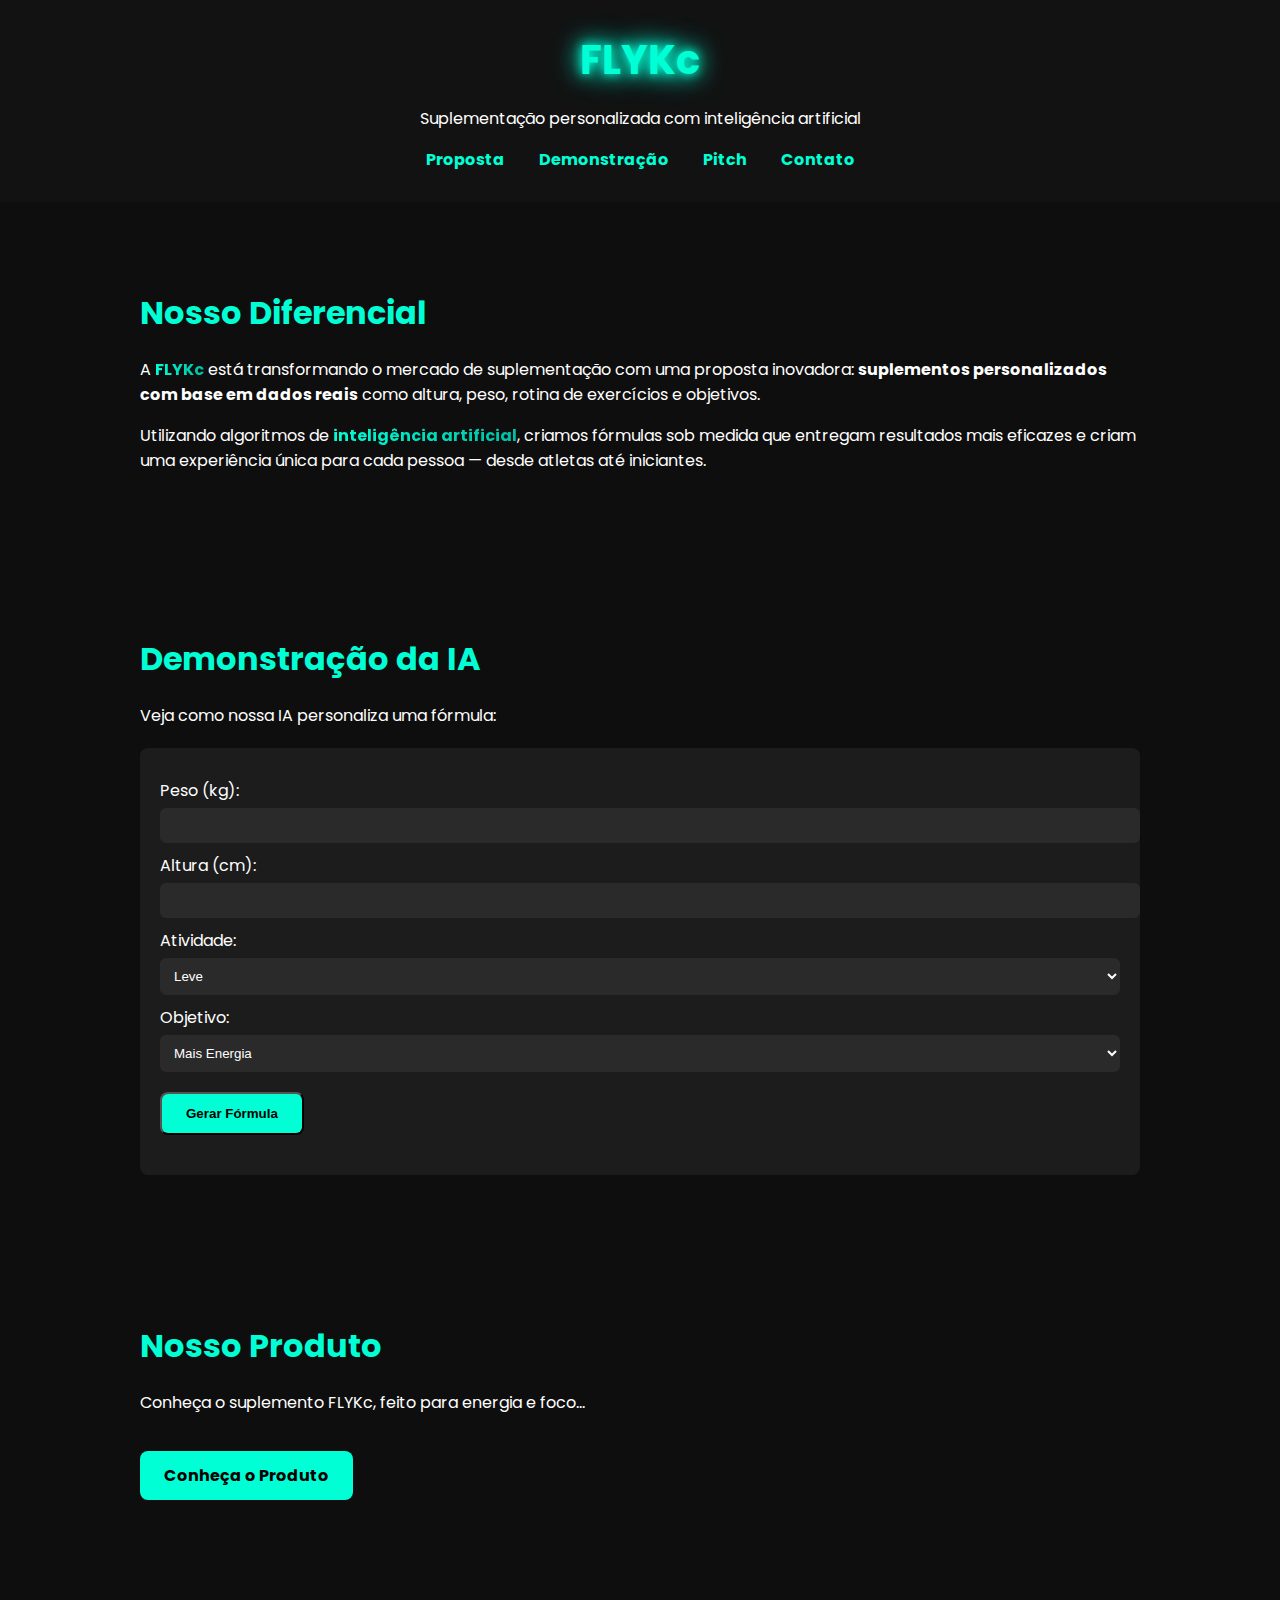
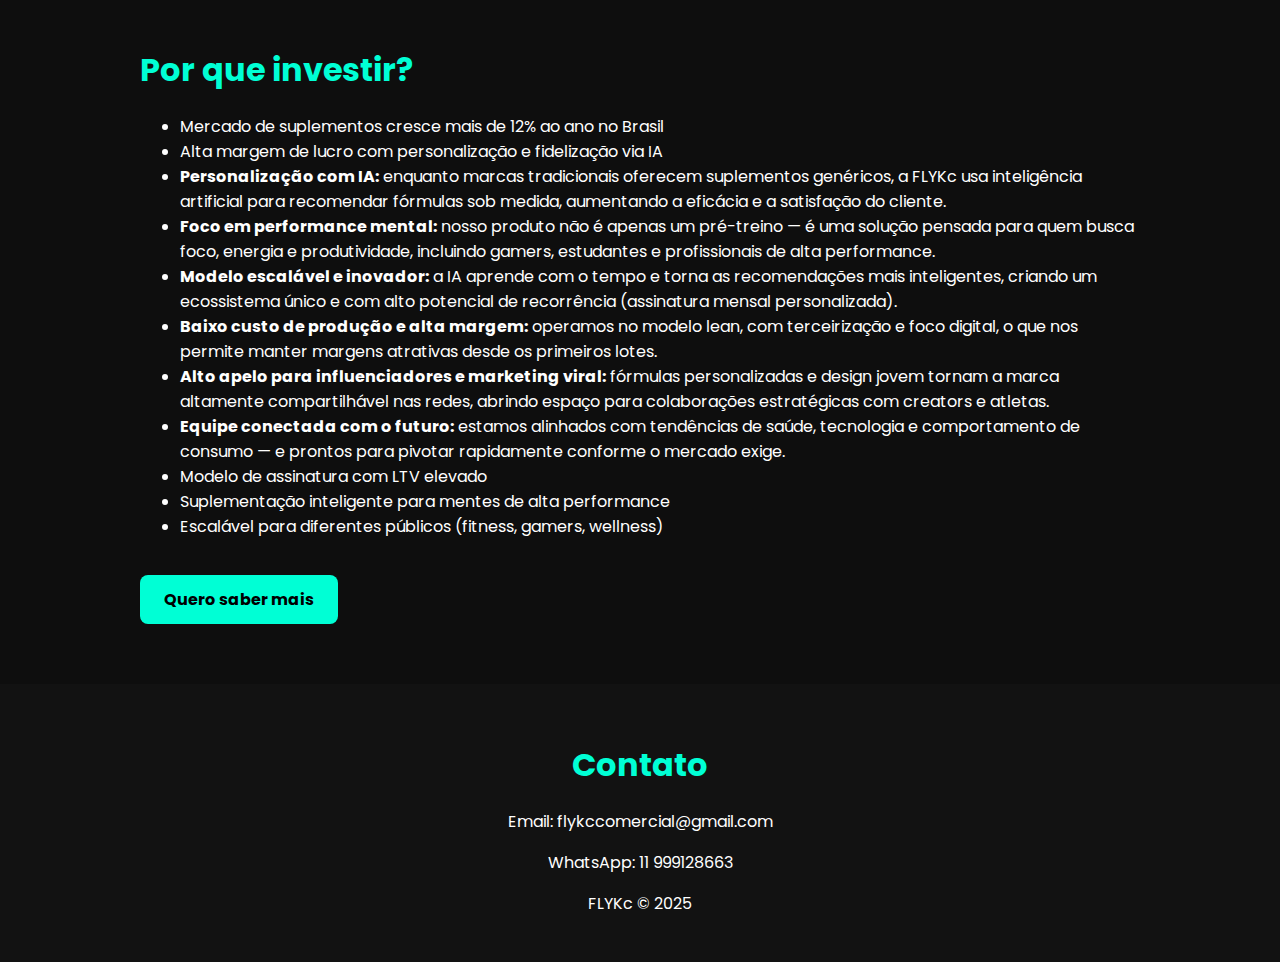
<file: index.html>
<!DOCTYPE html>
<html lang="pt-br">
<head>
  <meta charset="UTF-8" />
  <meta name="viewport" content="width=device-width, initial-scale=1.0"/>
  <title>FLYKc | IA aplicada à suplementação</title>
  <link href="https://fonts.googleapis.com/css2?family=Poppins:wght@400;700&display=swap" rel="stylesheet">
  <style>
    body {
      margin: 0;
      font-family: 'Poppins', sans-serif;
      background: #0e0e0e;
      color: #ffffff;
      scroll-behavior: smooth;
    }

    header, footer {
      text-align: center;
      background-color: #121212;
      padding: 30px 20px;
    }

    .logo {
      font-size: 2.5em;
      font-weight: bold;
      color: #00ffd5;
      text-shadow: 0 0 10px #00ffd5, 0 0 20px #00ffd5, 0 0 30px #00ffd5;
      animation: brilhoLogo 1.5s infinite alternate;
    }

    nav a {
      color: #00ffd5;
      margin: 0 15px;
      text-decoration: none;
      font-weight: bold;
    }

    .section {
      padding: 60px 20px;
      max-width: 1000px;
      margin: auto;
    }

    h2 {
      color: #00ffd5;
      font-size: 2em;
      margin-bottom: 20px;
    }

    .btn {
      background: #00ffd5;
      color: #000;
      padding: 12px 24px;
      border-radius: 8px;
      text-decoration: none;
      display: inline-block;
      font-weight: bold;
      margin-top: 20px;
    }

    .highlight {
      background: linear-gradient(to right, #00ffd5, #00bfa5);
      -webkit-background-clip: text;
      -webkit-text-fill-color: transparent;
      font-weight: bold;
    }

    .demo-box {
      background-color: #1c1c1c;
      padding: 20px;
      border-radius: 8px;
      margin-top: 20px;
    }

    label {
      display: block;
      margin-top: 10px;
    }

    input, select {
      width: 100%;
      padding: 10px;
      border-radius: 6px;
      border: none;
      margin-top: 5px;
      background-color: #2a2a2a;
      color: #fff;
    }

    .result {
      margin-top: 20px;
      color: #00ffd5;
      font-style: italic;
    }

    @keyframes brilhoLogo {
      0% {
        text-shadow: 0 0 10px #00ffd5, 0 0 20px #00ffd5, 0 0 30px #00ffd5;
      }
      50% {
        text-shadow: 0 0 20px #00ffd5, 0 0 30px #00ffd5, 0 0 40px #00ffd5;
      }
      100% {
        text-shadow: 0 0 10px #00ffd5, 0 0 20px #00ffd5, 0 0 30px #00ffd5;
      }
    }
  </style>
</head>
<body>

  <header>
    <div class="logo">FLYKc</div>
    <p>Suplementação personalizada com inteligência artificial</p>
    <nav>
      <a href="#proposta">Proposta</a>
      <a href="#simulador">Demonstração</a>
      <a href="#pitch">Pitch</a>
      <a href="#contato">Contato</a>
    </nav>
  </header>

  <section class="section" id="proposta">
    <h2>Nosso Diferencial</h2>
    <p>
      A <span class="highlight">FLYKc</span> está transformando o mercado de suplementação com uma proposta inovadora: 
      <strong>suplementos personalizados com base em dados reais</strong> como altura, peso, rotina de exercícios e objetivos.
    </p>
    <p>
      Utilizando algoritmos de <span class="highlight">inteligência artificial</span>, criamos fórmulas sob medida que entregam resultados 
      mais eficazes e criam uma experiência única para cada pessoa — desde atletas até iniciantes.
    </p>
  </section>

  <section class="section" id="simulador">
    <h2>Demonstração da IA</h2>
    <p>Veja como nossa IA personaliza uma fórmula:</p>

    <div class="demo-box">
      <label>Peso (kg):</label>
      <input type="number" id="peso">

      <label>Altura (cm):</label>
      <input type="number" id="altura">

      <label>Atividade:</label>
      <select id="atividade">
        <option value="leve">Leve</option>
        <option value="moderada">Moderada</option>
        <option value="intensa">Intensa</option>
      </select>

      <label>Objetivo:</label>
      <select id="objetivo">
        <option value="energia">Mais Energia</option>
        <option value="foco">Foco e Concentração</option>
        <option value="emagrecimento">Emagrecimento</option>
      </select>

      <button class="btn" onclick="gerarRecomendacao()">Gerar Fórmula</button>

      <div class="result" id="resultado"></div>
    </div>
  </section>
  
<section class="section">
  <h2>Nosso Produto</h2>
  <p>Conheça o suplemento FLYKc, feito para energia e foco...</p>
  <a href="produto.html" class="btn">Conheça o Produto</a>
</section>
  <section class="section" id="pitch">
    <h2>Por que investir?</h2>
    <ul>
      <li>Mercado de suplementos cresce mais de 12% ao ano no Brasil</li>
      <li>Alta margem de lucro com personalização e fidelização via IA</li>
        <li><strong>Personalização com IA:</strong> enquanto marcas tradicionais oferecem suplementos genéricos, a FLYKc usa inteligência artificial para recomendar fórmulas sob medida, aumentando a eficácia e a satisfação do cliente.</li>
  <li><strong>Foco em performance mental:</strong> nosso produto não é apenas um pré-treino — é uma solução pensada para quem busca foco, energia e produtividade, incluindo gamers, estudantes e profissionais de alta performance.</li>
  <li><strong>Modelo escalável e inovador:</strong> a IA aprende com o tempo e torna as recomendações mais inteligentes, criando um ecossistema único e com alto potencial de recorrência (assinatura mensal personalizada).</li>
  <li><strong>Baixo custo de produção e alta margem:</strong> operamos no modelo lean, com terceirização e foco digital, o que nos permite manter margens atrativas desde os primeiros lotes.</li>
  <li><strong>Alto apelo para influenciadores e marketing viral:</strong> fórmulas personalizadas e design jovem tornam a marca altamente compartilhável nas redes, abrindo espaço para colaborações estratégicas com creators e atletas.</li>
  <li><strong>Equipe conectada com o futuro:</strong> estamos alinhados com tendências de saúde, tecnologia e comportamento de consumo — e prontos para pivotar rapidamente conforme o mercado exige.</li>
      <li>Modelo de assinatura com LTV elevado</li>
      <li>Suplementação inteligente para mentes de alta performance</li>
      <li>Escalável para diferentes públicos (fitness, gamers, wellness)</li>
    </ul>
    <a href="mais.html" class="btn">Quero saber mais</a>
  </section>

  <footer id="contato">
    <h2>Contato</h2>
    <p>Email:  flykccomercial@gmail.com</p>
    <p>WhatsApp: 11 999128663</p>
    <p>FLYKc © 2025</p>
  </footer>

  <script>
    function gerarRecomendacao() {
      const peso = parseFloat(document.getElementById("peso").value);
      const altura = parseFloat(document.getElementById("altura").value);
      const atividade = document.getElementById("atividade").value;
      const objetivo = document.getElementById("objetivo").value;

      if (!peso || !altura) {
        document.getElementById("resultado").innerText = "Preencha todos os campos.";
        return;
      }

      let base = "Fórmula Base: Cafeína + Vitaminas B";
      let extra = "";

      if (objetivo === "energia") extra = " + Taurina + L-Carnitina";
      else if (objetivo === "foco") extra = " + L-Teanina + Rhodiola";
      else if (objetivo === "emagrecimento") extra = " + Chá Verde + Picolinato de Cromo";

      let atividadeBonus = atividade === "intensa" ? " + Coenzima Q10" : "";

      document.getElementById("resultado").innerText = base + extra + atividadeBonus;
    }
  </script>

</body>
</html>
</file>
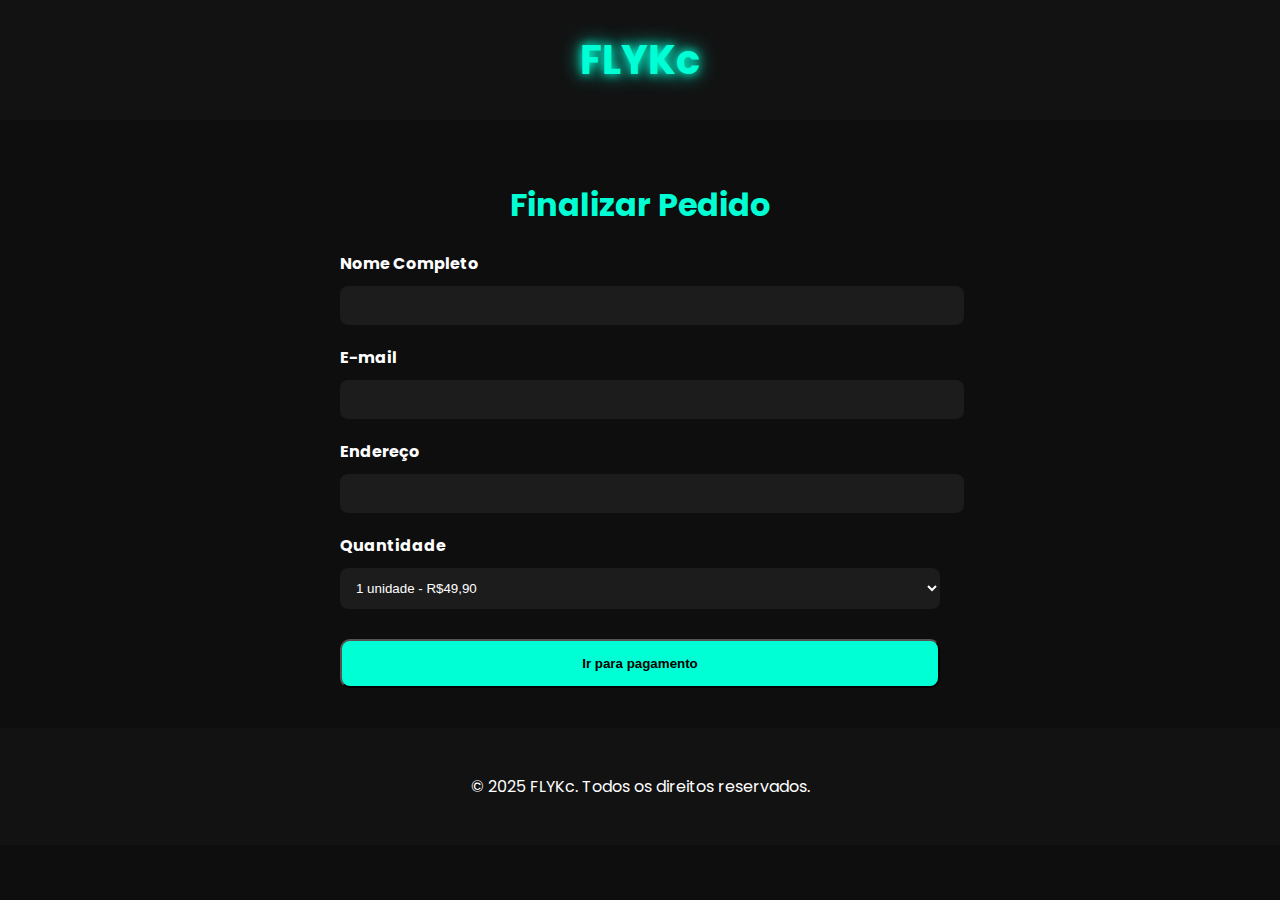
<file: checkout-v2.html>
<!-- checkout.html -->
<!DOCTYPE html>
<html lang="pt-BR">
<head>
  <meta charset="UTF-8">
  <title>Checkout - FLYKc CAPS</title>
  <link href="https://fonts.googleapis.com/css2?family=Poppins:wght@400;700&display=swap" rel="stylesheet">
  <style>
    body {
      margin: 0;
      font-family: 'Poppins', sans-serif;
      background: #0e0e0e;
      color: #ffffff;
    }

    header, footer {
      background-color: #121212;
      text-align: center;
      padding: 30px 20px;
    }

    .logo {
      font-size: 2.5em;
      font-weight: bold;
      color: #00ffd5;
      text-shadow: 0 0 10px #00ffd5, 0 0 20px #00ffd5;
    }

    .container {
      max-width: 600px;
      margin: auto;
      padding: 40px 20px;
    }

    h1 {
      color: #00ffd5;
      font-size: 2em;
      text-align: center;
    }

    label {
      display: block;
      margin-top: 20px;
      font-weight: bold;
    }

    input, select {
      width: 100%;
      padding: 12px;
      margin-top: 10px;
      border-radius: 8px;
      border: none;
      background-color: #1c1c1c;
      color: #ffffff;
    }

    .btn {
      display: block;
      width: 100%;
      background-color: #00ffd5;
      color: #000;
      font-weight: bold;
      padding: 15px;
      margin-top: 30px;
      border-radius: 10px;
      text-align: center;
      text-decoration: none;
      transition: 0.3s;
    }

    .btn:hover {
      background-color: #00c2a5;
    }
  </style>
</head>
<body>
  <header>
    <div class="logo">FLYKc</div>
  </header>

  <div class="container">
    <h1>Finalizar Pedido</h1>

    <form action="https://seu-link-de-pagamento-aqui" method="POST">
      <label for="nome">Nome Completo</label>
      <input type="text" id="nome" name="nome" required>

      <label for="email">E-mail</label>
      <input type="email" id="email" name="email" required>

      <label for="endereco">Endereço</label>
      <input type="text" id="endereco" name="endereco" required>

      <label for="quantidade">Quantidade</label>
      <select id="quantidade" name="quantidade">
        <option value="1">1 unidade - R$49,90</option>
        <option value="2">2 unidades - R$94,90</option>
        <option value="3">3 unidades - R$139,90</option>
      </select>

      <button type="submit" class="btn">Ir para pagamento</button>
    </form>
  </div>

  <footer>
    <p>&copy; 2025 FLYKc. Todos os direitos reservados.</p>
  </footer>
</body>
</html>
</file>
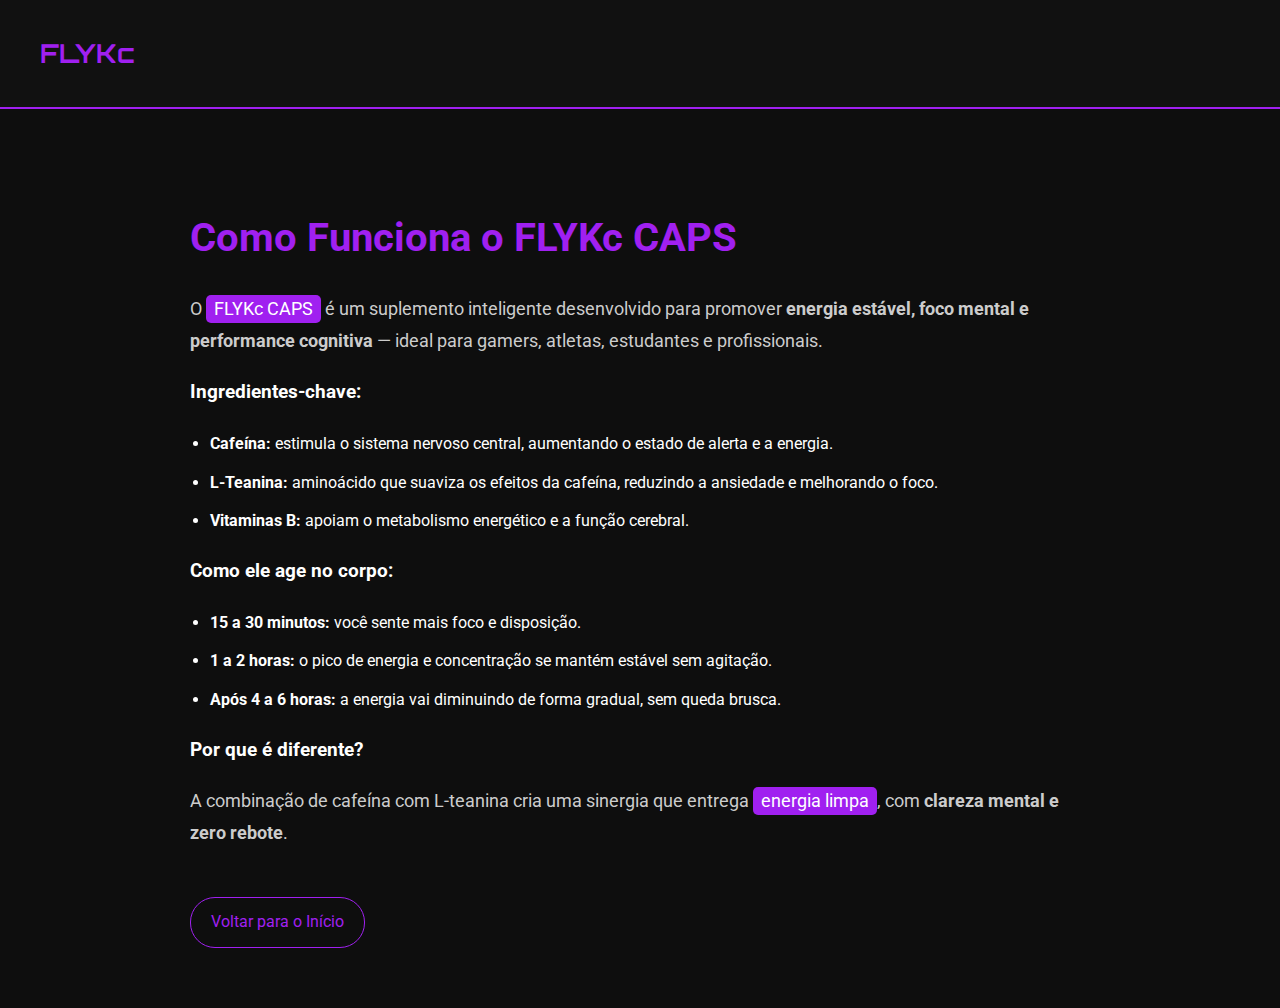
<file: como-funciona.html>
<!DOCTYPE html>
<html lang="pt-BR">
<head>
  <meta charset="UTF-8" />
  <meta name="viewport" content="width=device-width, initial-scale=1.0"/>
  <title>Como Funciona | FLYKc</title>
  <link href="https://fonts.googleapis.com/css2?family=Orbitron:wght@600&family=Roboto&display=swap" rel="stylesheet">
  <style>
    body {
      font-family: 'Roboto', sans-serif;
      background: #0e0e0e;
      color: #fff;
      margin: 0;
      padding: 0;
    }

    header {
      background-color: #111;
      padding: 20px 40px;
      border-bottom: 2px solid #a020f0;
    }

    header h1 {
      font-family: 'Orbitron', sans-serif;
      color: #a020f0;
      font-size: 26px;
    }

    .container {
      max-width: 900px;
      margin: 0 auto;
      padding: 60px 20px;
      line-height: 1.8;
    }

    h2 {
      color: #a020f0;
      font-size: 2.5em;
      margin-bottom: 20px;
    }

    p {
      font-size: 1.1em;
      color: #ccc;
    }

    .highlight {
      color: #fff;
      background: #a020f0;
      padding: 4px 8px;
      border-radius: 5px;
    }

    ul {
      margin-top: 20px;
      padding-left: 20px;
    }

    ul li {
      margin-bottom: 10px;
    }

    a.back-btn {
      display: inline-block;
      margin-top: 30px;
      color: #a020f0;
      text-decoration: none;
      border: 1px solid #a020f0;
      padding: 10px 20px;
      border-radius: 25px;
      transition: all 0.3s ease;
    }

    a.back-btn:hover {
      background: #a020f0;
      color: #fff;
    }
  </style>
</head>
<body>

<header>
  <h1>FLYKc</h1>
</header>

<div class="container">
  <h2>Como Funciona o FLYKc CAPS</h2>

  <p>
    O <span class="highlight">FLYKc CAPS</span> é um suplemento inteligente desenvolvido para promover
    <strong>energia estável, foco mental e performance cognitiva</strong> — ideal para gamers, atletas, estudantes e profissionais.
  </p>

  <h3>Ingredientes-chave:</h3>
  <ul>
    <li><strong>Cafeína:</strong> estimula o sistema nervoso central, aumentando o estado de alerta e a energia.</li>
    <li><strong>L-Teanina:</strong> aminoácido que suaviza os efeitos da cafeína, reduzindo a ansiedade e melhorando o foco.</li>
    <li><strong>Vitaminas B:</strong> apoiam o metabolismo energético e a função cerebral.</li>
  </ul>

  <h3>Como ele age no corpo:</h3>
  <ul>
    <li><strong>15 a 30 minutos:</strong> você sente mais foco e disposição.</li>
    <li><strong>1 a 2 horas:</strong> o pico de energia e concentração se mantém estável sem agitação.</li>
    <li><strong>Após 4 a 6 horas:</strong> a energia vai diminuindo de forma gradual, sem queda brusca.</li>
  </ul>

  <h3>Por que é diferente?</h3>
  <p>
    A combinação de cafeína com L-teanina cria uma sinergia que entrega <span class="highlight">energia limpa</span>, com <strong>clareza mental e zero rebote</strong>.
  </p>

  <a class="back-btn" href="index.html">Voltar para o Início</a>
</div>

</body>
</html>
</file>
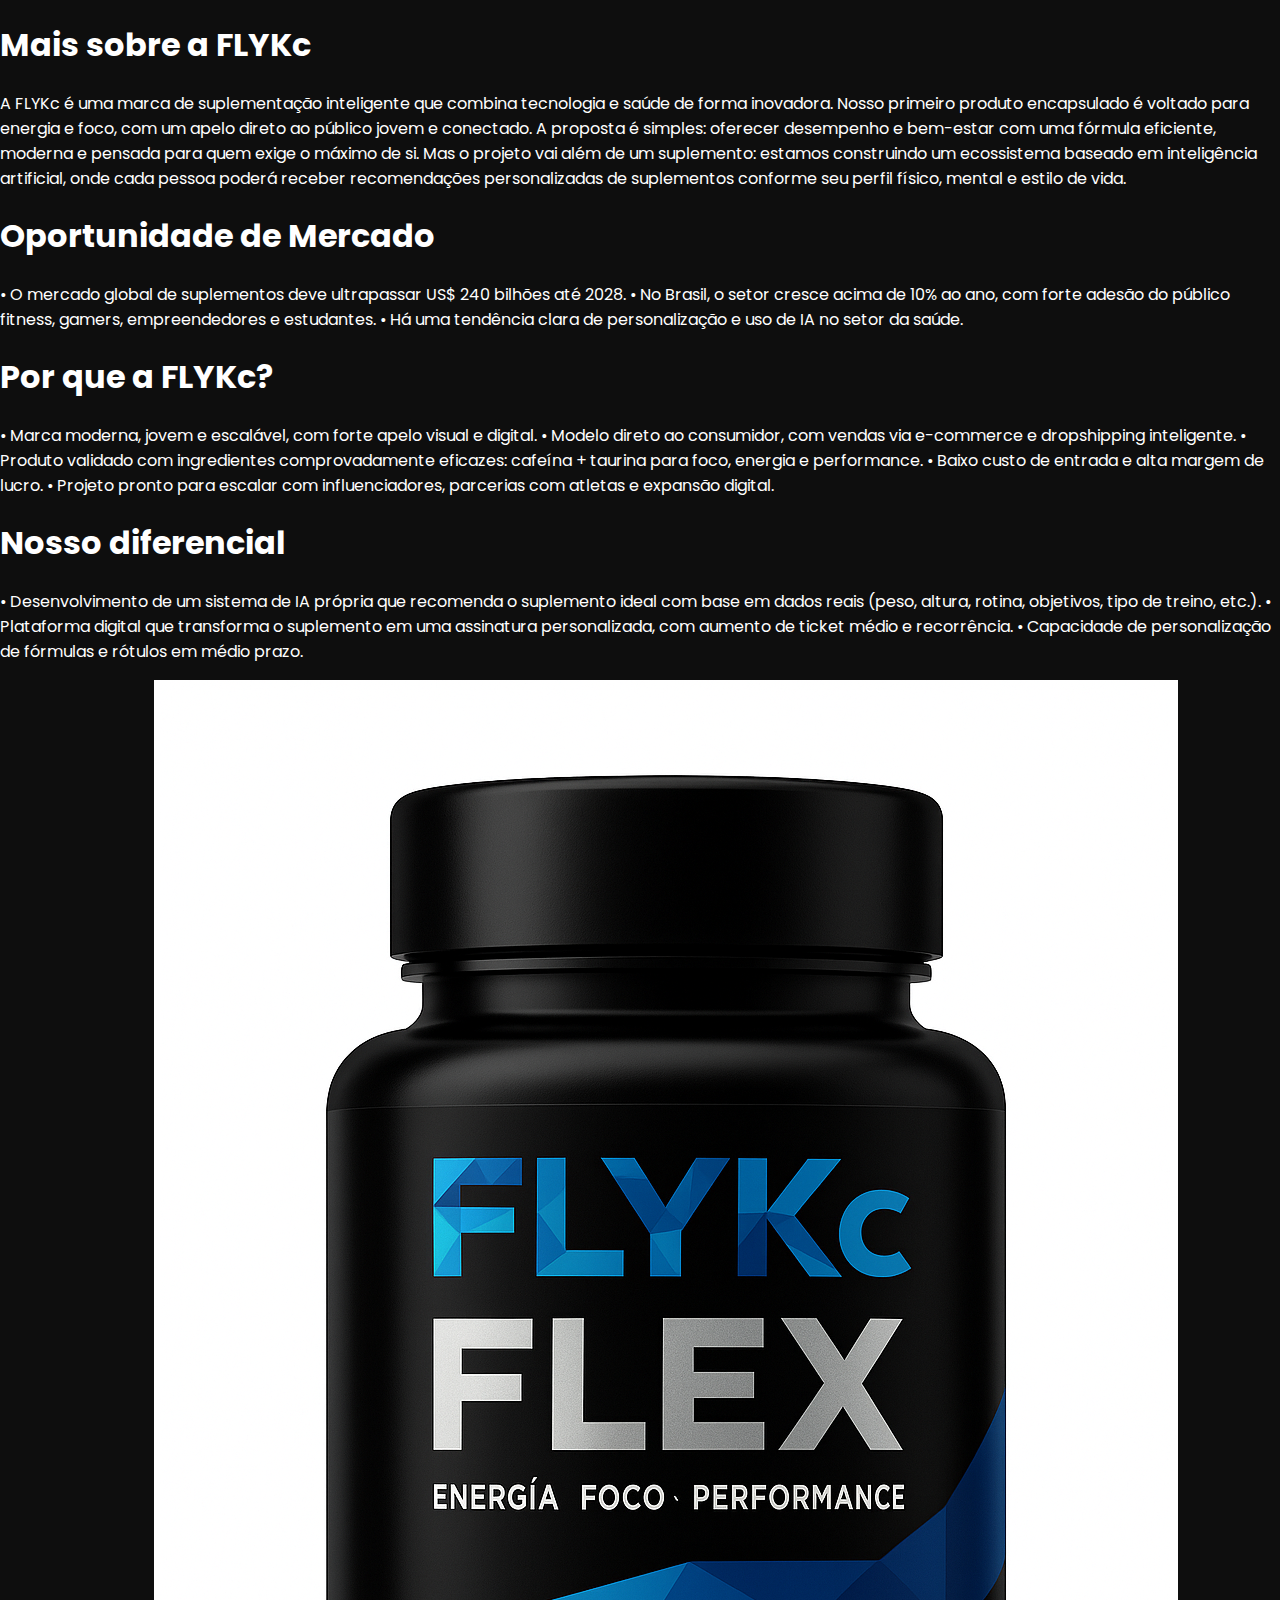
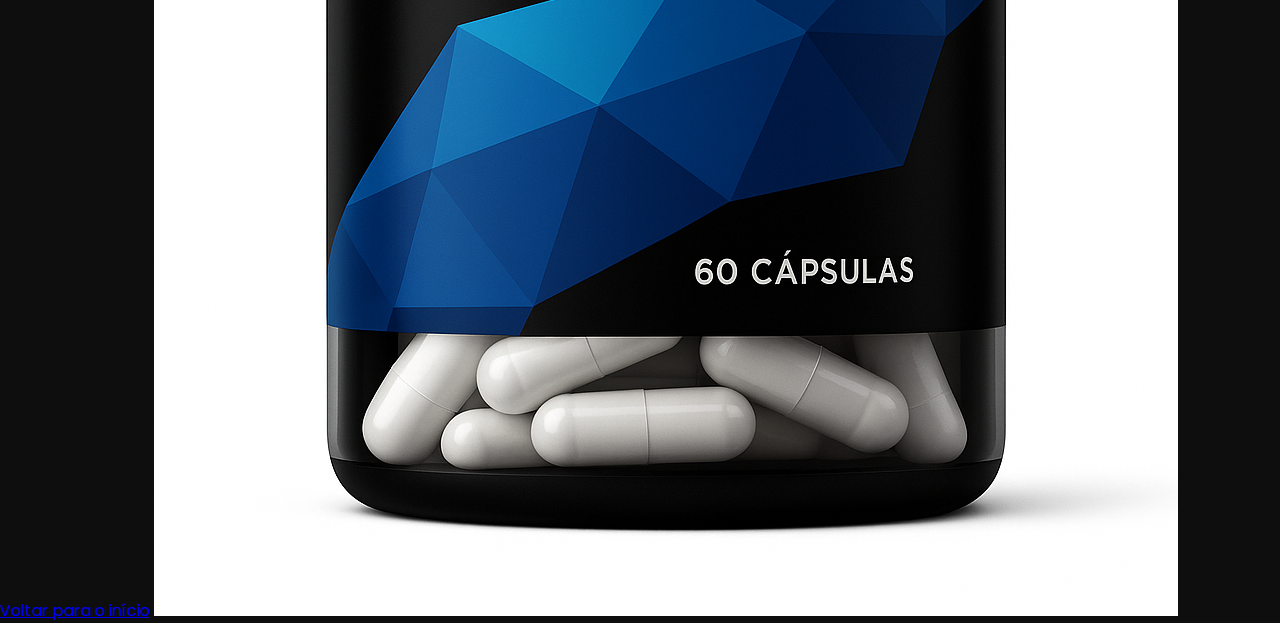
<file: mais.html>
<!-- mais.html -->
<!DOCTYPE html>
<html lang="pt-BR">
<head>
  <meta charset="UTF-8">
  <title>Saiba Mais - FLYKc</title>
  <link href="https://fonts.googleapis.com/css2?family=Poppins:wght@400;700&display=swap" rel="stylesheet">
  <style>
    body {
      margin: 0;
      font-family: 'Poppins', sans-serif;
      background: #0e0e0e;
      color: #ffffff;
      scroll-behavior: smooth;
    }

    header, footer {
      text-align: center;
      background-color: #121212;
      padding: 30px 20px;
    }

    .logo {
      font-size: 2.5em;
      font-weight: bold;
      color: #00ffd5;
      text-shadow: 0 0 10px #00ffd5, 0 0 20px #00ffd5, 0 0 30px #00ffd5;
      animation: brilhoLogo 1.5s infinite alternate;
    }

    nav a {
      color: #00ffd5;
      margin: 0 15px;
      text-decoration: none;
      font-weight: bold;
    }

    .section {
      padding: 60px 20px;
      max-width: 1000px;
      margin: auto;
    }

    h2 {
      color: #00ffd5;
      font-size: 2em;
      margin-bottom: 20px;
    }

    .btn {
      background: #00ffd5;
      color: #000;
      padding: 12px 24px;
      border-radius: 8px;
      text-decoration: none;
      display: inline-block;
      font-weight: bold;
      margin-top: 20px;
    }

    .highlight {
      background: linear-gradient(to right, #00ffd5, #00bfa5);
      -webkit-background-clip: text;
      -webkit-text-fill-color: transparent;
      font-weight: bold;
    }

    .demo-box {
      background-color: #1c1c1c;
      padding: 20px;
      border-radius: 8px;
      margin-top: 20px;
    }

    label {
      display: block;
      margin-top: 10px;
    }

    input, select {
      width: 100%;
      padding: 10px;
      border-radius: 6px;
      border: none;
      margin-top: 5px;
      background-color: #2a2a2a;
      color: #fff;
    }

    .result {
      margin-top: 20px;
      color: #00ffd5;
      font-style: italic;
    }

    @keyframes brilhoLogo {
      0% {
        text-shadow: 0 0 10px #00ffd5, 0 0 20px #00ffd5, 0 0 30px #00ffd5;
      }
      50% {
        text-shadow: 0 0 20px #00ffd5, 0 0 30px #00ffd5, 0 0 40px #00ffd5;
      }
      100% {
        text-shadow: 0 0 10px #00ffd5, 0 0 20px #00ffd5, 0 0 30px #00ffd5;
      }
    }
  </style>
</head>
<body>
  <h1>Mais sobre a FLYKc</h1>
  <p>A FLYKc é uma marca de suplementação inteligente
    que combina tecnologia e saúde de forma inovadora. 
    Nosso primeiro produto encapsulado é voltado para energia e foco, 
    com um apelo direto ao público jovem e conectado. 
    A proposta é simples: 
    oferecer desempenho e bem-estar com uma fórmula eficiente, 
    moderna e pensada para quem exige o máximo de si.

Mas o projeto vai além de um suplemento: 
    estamos construindo um ecossistema baseado em inteligência artificial, 
    onde cada pessoa poderá receber recomendações personalizadas de suplementos 
    conforme seu perfil físico, mental e estilo de vida.
</p>
  <h1>Oportunidade de Mercado</h1>
  <p> 
        •	O mercado global de suplementos deve ultrapassar US$ 240 bilhões até 2028.
	•	No Brasil, o setor cresce acima de 10% ao ano, com forte adesão do público 
    fitness, gamers, empreendedores e estudantes.
	•	Há uma tendência clara de personalização e uso de IA no setor da saúde.
</p>
  <h1>Por que a FLYKc?</h1>
  <p>
        •   Marca moderna, jovem e escalável, com forte apelo visual e digital.
	•	Modelo direto ao consumidor, com vendas via e-commerce e dropshipping inteligente.
	•	Produto validado com ingredientes comprovadamente eficazes:
    cafeína + taurina para foco, energia e performance.
	•	Baixo custo de entrada e alta margem de lucro.
	•	Projeto pronto para escalar com influenciadores, parcerias com atletas e expansão digital.
</p>
  <h1>Nosso diferencial</h1>
  <p>
        • 	Desenvolvimento de um sistema de IA própria que recomenda o suplemento ideal com base em dados reais
   (peso, altura, rotina, objetivos, tipo de treino, etc.).
	•	Plataforma digital que transforma o suplemento em uma assinatura personalizada, 
    com aumento de ticket médio e recorrência.
	•	Capacidade de personalização de fórmulas e rótulos em médio prazo.</p>
  <a href="index.html">Voltar para o início</a>

  <img src="353AFEC0-CFDD-4F22-B9B8-97605EC6F326.png" alt="Suplemento FLYKc">
  
</body>
</html>
</file>
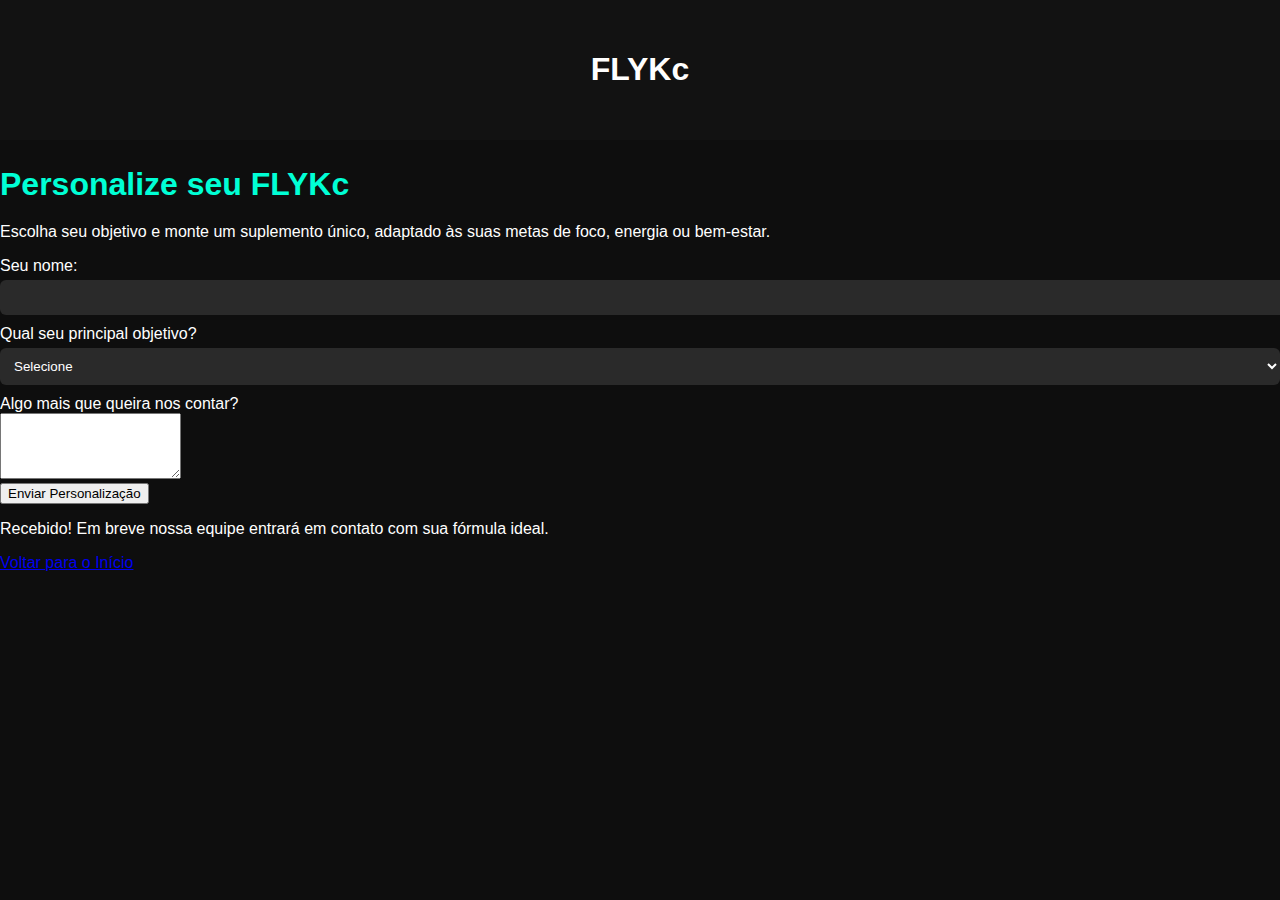
<file: personalizar.html>
<!DOCTYPE html>
<html lang="pt-BR">
<head>
  <meta charset="UTF-8">
  <meta name="viewport" content="width=device-width, initial-scale=1.0">
  <title>Personalize seu FLYKc</title>
  <link href="https://fonts.googleapis.com/css2?family=Orbitron:wght@600&family=Roboto&display=swap" rel="stylesheet">
 <style>
    body {
      margin: 0;
      font-family: 'Poppins', sans-serif;
      background: #0e0e0e;
      color: #ffffff;
      scroll-behavior: smooth;
    }

    header, footer {
      text-align: center;
      background-color: #121212;
      padding: 30px 20px;
    }

    .logo {
      font-size: 2.5em;
      font-weight: bold;
      color: #00ffd5;
      text-shadow: 0 0 10px #00ffd5, 0 0 20px #00ffd5, 0 0 30px #00ffd5;
      animation: brilhoLogo 1.5s infinite alternate;
    }

    nav a {
      color: #00ffd5;
      margin: 0 15px;
      text-decoration: none;
      font-weight: bold;
    }

    .section {
      padding: 60px 20px;
      max-width: 1000px;
      margin: auto;
    }

    h2 {
      color: #00ffd5;
      font-size: 2em;
      margin-bottom: 20px;
    }

    .btn {
      background: #00ffd5;
      color: #000;
      padding: 12px 24px;
      border-radius: 8px;
      text-decoration: none;
      display: inline-block;
      font-weight: bold;
      margin-top: 20px;
    }

    .highlight {
      background: linear-gradient(to right, #00ffd5, #00bfa5);
      -webkit-background-clip: text;
      -webkit-text-fill-color: transparent;
      font-weight: bold;
    }

    .demo-box {
      background-color: #1c1c1c;
      padding: 20px;
      border-radius: 8px;
      margin-top: 20px;
    }

    label {
      display: block;
      margin-top: 10px;
    }

    input, select {
      width: 100%;
      padding: 10px;
      border-radius: 6px;
      border: none;
      margin-top: 5px;
      background-color: #2a2a2a;
      color: #fff;
    }

    .result {
      margin-top: 20px;
      color: #00ffd5;
      font-style: italic;
    }

    @keyframes brilhoLogo {
      0% {
        text-shadow: 0 0 10px #00ffd5, 0 0 20px #00ffd5, 0 0 30px #00ffd5;
      }
      50% {
        text-shadow: 0 0 20px #00ffd5, 0 0 30px #00ffd5, 0 0 40px #00ffd5;
      }
      100% {
        text-shadow: 0 0 10px #00ffd5, 0 0 20px #00ffd5, 0 0 30px #00ffd5;
      }
    }
  </style>
</head>
<body>

<header>
  <h1>FLYKc</h1>
</header>

<div class="container">
  <h2>Personalize seu FLYKc</h2>
  <p>Escolha seu objetivo e monte um suplemento único, adaptado às suas metas de foco, energia ou bem-estar.</p>

  <form onsubmit="handleForm(event)">
    <div>
      <label for="nome">Seu nome:</label>
      <input type="text" id="nome" required>
    </div>

    <div>
      <label for="objetivo">Qual seu principal objetivo?</label>
      <select id="objetivo" required>
        <option value="">Selecione</option>
        <option value="energia">Mais energia e disposição</option>
        <option value="foco">Foco e concentração</option>
        <option value="sono">Relaxamento e sono melhor</option>
        <option value="imunidade">Imunidade e bem-estar</option>
      </select>
    </div>

    <div>
      <label for="mensagem">Algo mais que queira nos contar?</label>
      <textarea id="mensagem" rows="4"></textarea>
    </div>

    <button type="submit">Enviar Personalização</button>
    <p class="thanks-message" id="thanks">Recebido! Em breve nossa equipe entrará em contato com sua fórmula ideal.</p>
  </form>

  <a class="back-btn" href="index.html">Voltar para o Início</a>
</div>

<script>
  function handleForm(e) {
    e.preventDefault();
    document.getElementById('thanks').style.display = 'block';
  }
</script>

</body>
</html>
</file>
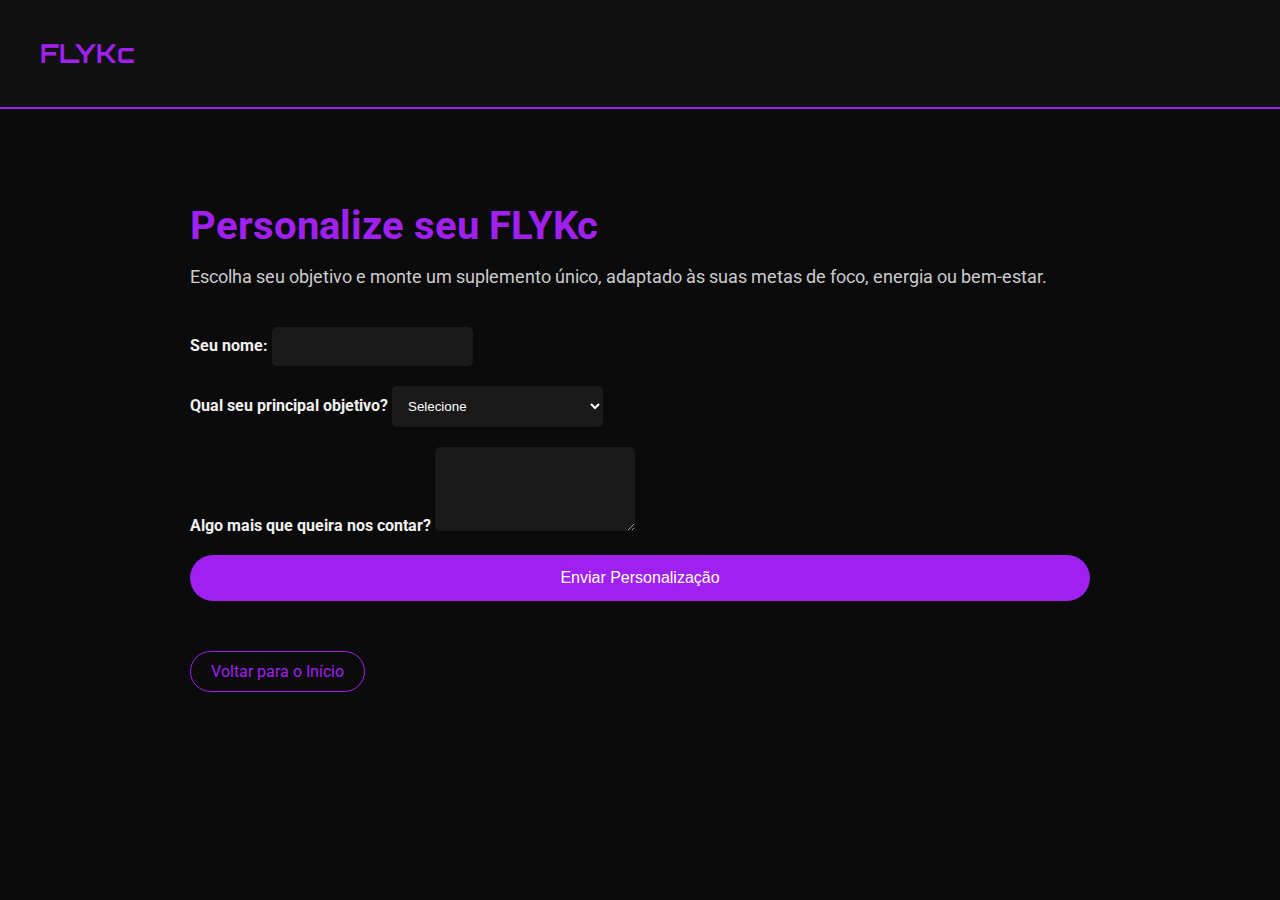
<file: personalize.html>
<!DOCTYPE html>
<html lang="pt-BR">
<head>
  <meta charset="UTF-8">
  <meta name="viewport" content="width=device-width, initial-scale=1.0">
  <title>Personalize seu FLYKc</title>
  <link href="https://fonts.googleapis.com/css2?family=Orbitron:wght@600&family=Roboto&display=swap" rel="stylesheet">
  <style>
    body {
      font-family: 'Roboto', sans-serif;
      background-color: #0b0b0b;
      color: #f1f1f1;
      margin: 0;
    }

    header {
      background-color: #111;
      padding: 20px 40px;
      border-bottom: 2px solid #a020f0;
    }

    header h1 {
      font-family: 'Orbitron', sans-serif;
      color: #a020f0;
      font-size: 26px;
    }

    .container {
      max-width: 900px;
      margin: 0 auto;
      padding: 60px 20px;
    }

    h2 {
      font-size: 2.5em;
      color: #a020f0;
      margin-bottom: 10px;
    }

    p {
      font-size: 1.1em;
      color: #ccc;
      margin-bottom: 40px;
    }

    form {
      display: flex;
      flex-direction: column;
      gap: 20px;
    }

    label {
      font-weight: bold;
      margin-bottom: 5px;
    }

    select, input[type="text"], textarea {
      padding: 12px;
      border-radius: 5px;
      border: none;
      background: #1a1a1a;
      color: #fff;
    }

    button {
      background: #a020f0;
      color: #fff;
      padding: 14px;
      font-size: 1em;
      border: none;
      border-radius: 30px;
      cursor: pointer;
      transition: background 0.3s ease;
    }

    button:hover {
      background: #7c1cc3;
    }

    .thanks-message {
      display: none;
      margin-top: 30px;
      font-size: 1.2em;
      color: #0f0;
    }

    a.back-btn {
      display: inline-block;
      margin-top: 50px;
      color: #a020f0;
      text-decoration: none;
      border: 1px solid #a020f0;
      padding: 10px 20px;
      border-radius: 25px;
      transition: all 0.3s ease;
    }

    a.back-btn:hover {
      background: #a020f0;
      color: #fff;
    }
  </style>
</head>
<body>

<header>
  <h1>FLYKc</h1>
</header>

<div class="container">
  <h2>Personalize seu FLYKc</h2>
  <p>Escolha seu objetivo e monte um suplemento único, adaptado às suas metas de foco, energia ou bem-estar.</p>

  <form onsubmit="handleForm(event)">
    <div>
      <label for="nome">Seu nome:</label>
      <input type="text" id="nome" required>
    </div>

    <div>
      <label for="objetivo">Qual seu principal objetivo?</label>
      <select id="objetivo" required>
        <option value="">Selecione</option>
        <option value="energia">Mais energia e disposição</option>
        <option value="foco">Foco e concentração</option>
        <option value="sono">Relaxamento e sono melhor</option>
        <option value="imunidade">Imunidade e bem-estar</option>
      </select>
    </div>

    <div>
      <label for="mensagem">Algo mais que queira nos contar?</label>
      <textarea id="mensagem" rows="4"></textarea>
    </div>

    <button type="submit">Enviar Personalização</button>
    <p class="thanks-message" id="thanks">Recebido! Em breve nossa equipe entrará em contato com sua fórmula ideal.</p>
  </form>

  <a class="back-btn" href="index.html">Voltar para o Início</a>
</div>

<script>
  function handleForm(e) {
    e.preventDefault();
    document.getElementById('thanks').style.display = 'block';
  }
</script>

</body>
</html>
</file>
